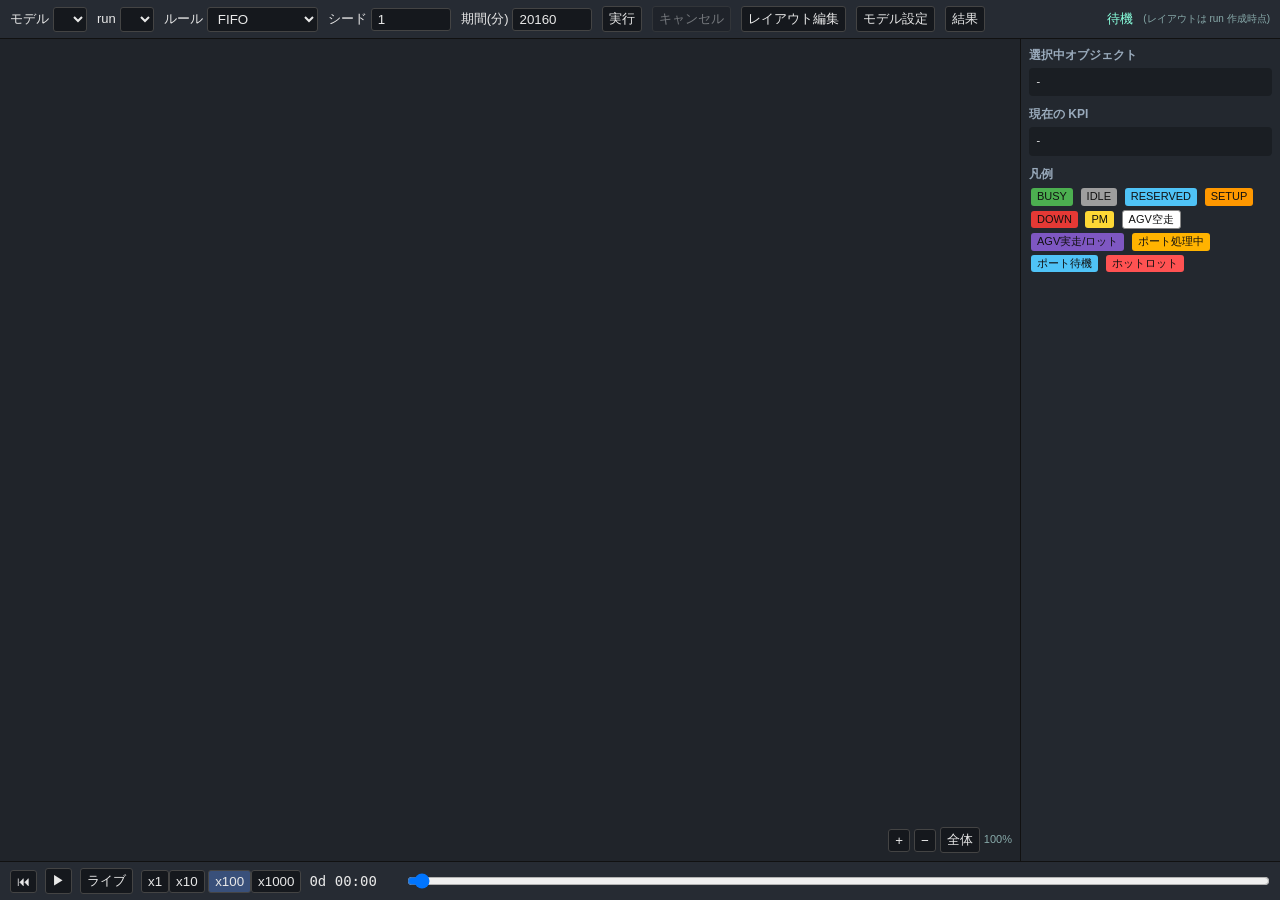
<file: web/index.html>
<!DOCTYPE html>
<html lang="ja">
<head>
<meta charset="utf-8">
<title>半導体工場シミュレーター</title>
<link rel="stylesheet" href="viewer.css">
</head>
<body>
<header id="toolbar">
  <label>モデル <select id="model"></select></label>
  <label>run <select id="run"></select></label>
  <label>ルール <select id="rule">
    <option>FIFO</option><option>PRIORITY</option><option>EDD</option>
    <option>SPT</option><option>MIN_SETUP</option><option>CR</option>
  </select></label>
  <label>シード <input id="seed" type="number" value="1" min="0"></label>
  <label>期間(分) <input id="duration" type="number" value="20160"></label>
  <button id="btnRun">実行</button>
  <button id="btnCancel" disabled>キャンセル</button>
  <button id="btnEdit">レイアウト編集</button>
  <button onclick="location.href='modeledit.html?model='+encodeURIComponent(document.getElementById('model').value)">モデル設定</button>
  <button id="btnResults">結果</button>
  <span id="status">待機</span><span id="layNote" style="font-size:10px;color:#8aa" title="run は開始時点のレイアウトを使用します">(レイアウトは run 作成時点)</span>
</header>
<main>
  <div id="canvasWrap"><canvas id="cv"></canvas></div>
  <aside id="side">
    <div id="selInfo"><h3>選択中オブジェクト</h3><pre id="selBody">-</pre></div>
    <div id="kpi"><h3>現在の KPI</h3><pre id="kpiBody">-</pre></div>
    <div id="legend">
      <h3>凡例</h3>
      <span class="lg" style="background:#4caf50">BUSY</span>
      <span class="lg" style="background:#9e9e9e">IDLE</span>
      <span class="lg" style="background:#4fc3f7">RESERVED</span>
      <span class="lg" style="background:#ff9800">SETUP</span>
      <span class="lg" style="background:#e53935">DOWN</span>
      <span class="lg" style="background:#fdd835">PM</span>
      <span class="lg" style="background:#fff;border:1px solid #888">AGV空走</span>
      <span class="lg" style="background:#7e57c2">AGV実走/ロット</span>
      <span class="lg" style="background:#ffb300">ポート処理中</span>
      <span class="lg" style="background:#4fc3f7">ポート待機</span>
      <span class="lg" style="background:#ff5252">ホットロット</span>
    </div>
  </aside>
</main>
<footer id="player">
  <button id="btnRew" title="先頭へ">&#9198;</button>
  <button id="btnPlay" title="再生">&#9654;</button>
  <button id="btnLive">ライブ</button>
  <span id="speeds">
    <button data-s="1">x1</button><button data-s="10">x10</button>
    <button data-s="100" class="on">x100</button><button data-s="1000">x1000</button>
  </span>
  <span id="clock">0d 00:00</span>
  <input id="seek" type="range" min="0" max="1000" value="0">
</footer>
<script src="shapes.js?v=20261107c"></script>
<script src="viewer.js?v=20261111b"></script>
<script src="layoutedit.js?v=20261111a"></script>
</body>
</html>
</file>
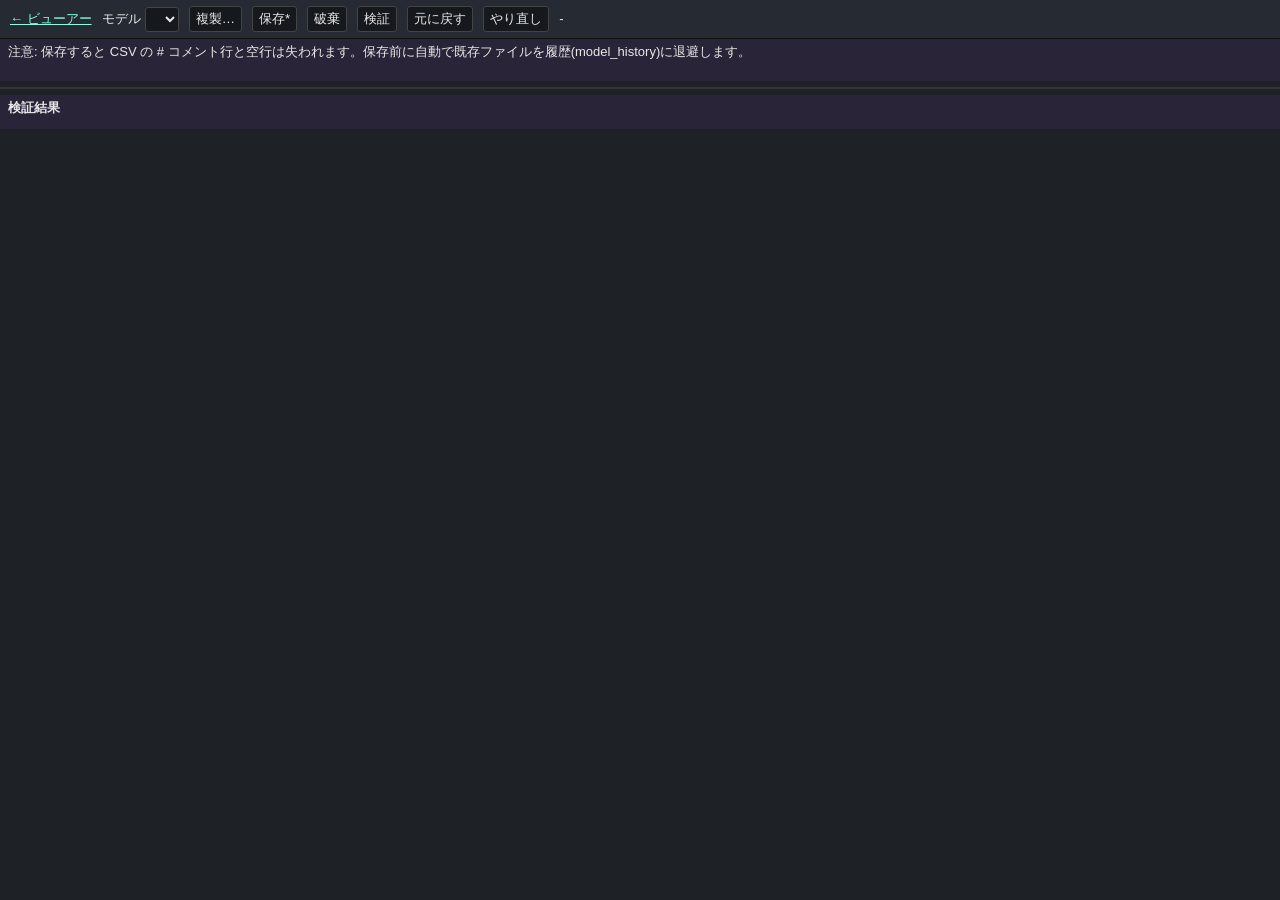
<file: web/modeledit.html>
<!DOCTYPE html>
<html lang="ja">
<head>
<meta charset="utf-8">
<title>モデル設定編集 - 半導体工場シミュレーター</title>
<link rel="stylesheet" href="viewer.css">
<style>
#meTabs button.on { background:#39507a; }
#meTable { overflow:auto; max-height:60vh; border:1px solid #333; margin:6px 0; }
#meTable table { border-collapse:collapse; font-size:12px; }
#meTable th { position:sticky; top:0; background:#2c3340; padding:4px 6px;
  border:1px solid #333; white-space:nowrap; z-index:1; }
#meTable td { border:1px solid #2c3340; padding:0; }
#meTable td input, #meTable td select { border:0; background:transparent;
  color:#e8e8e8; padding:4px; width:100%; font-size:12px; }
#meTable td.err { background:#5a1f1f; }
#meTable td input:focus, #meTable td select:focus { background:#1f2a3a; }
#meTable select option { color:#000; }
#meErrs div { cursor:pointer; padding:1px 4px; }
#meErrs div:hover { background:#334; }
#meErrs div.w { color:#fd8; }
.rowbtns button { font-size:11px; padding:1px 4px; margin:0 1px; }
#meSimHint { font-size:11px; color:#9ab; margin:2px 0; }
</style>
</head>
<body>
<header id="toolbar">
  <a href="index.html" style="color:#8fd">← ビューアー</a>
  <label>モデル <select id="meModel"></select></label>
  <button id="meClone">複製…</button>
  <button id="meSave">保存*</button>
  <button id="meDiscard">破棄</button>
  <button id="meValidate">検証</button>
  <button id="meUndo">元に戻す</button>
  <button id="meRedo">やり直し</button>
  <span id="meStatus">-</span>
</header>
<div id="meNote" class="edbar">注意: 保存すると CSV の # コメント行と空行は失われます。保存前に自動で既存ファイルを履歴(model_history)に退避します。</div>
<div id="meTabs" class="edbar"></div>
<div id="meSubTabs" class="edbar"></div>
<div id="meTable"></div>
<div class="edbar"><b>検証結果</b> <span id="meVStatus"></span></div>
<div id="meErrs" class="edbar" style="display:block;max-height:150px;overflow-y:auto"></div>
<script src="modeledit.js?v=20261108a"></script>
</body>
</html>
</file>
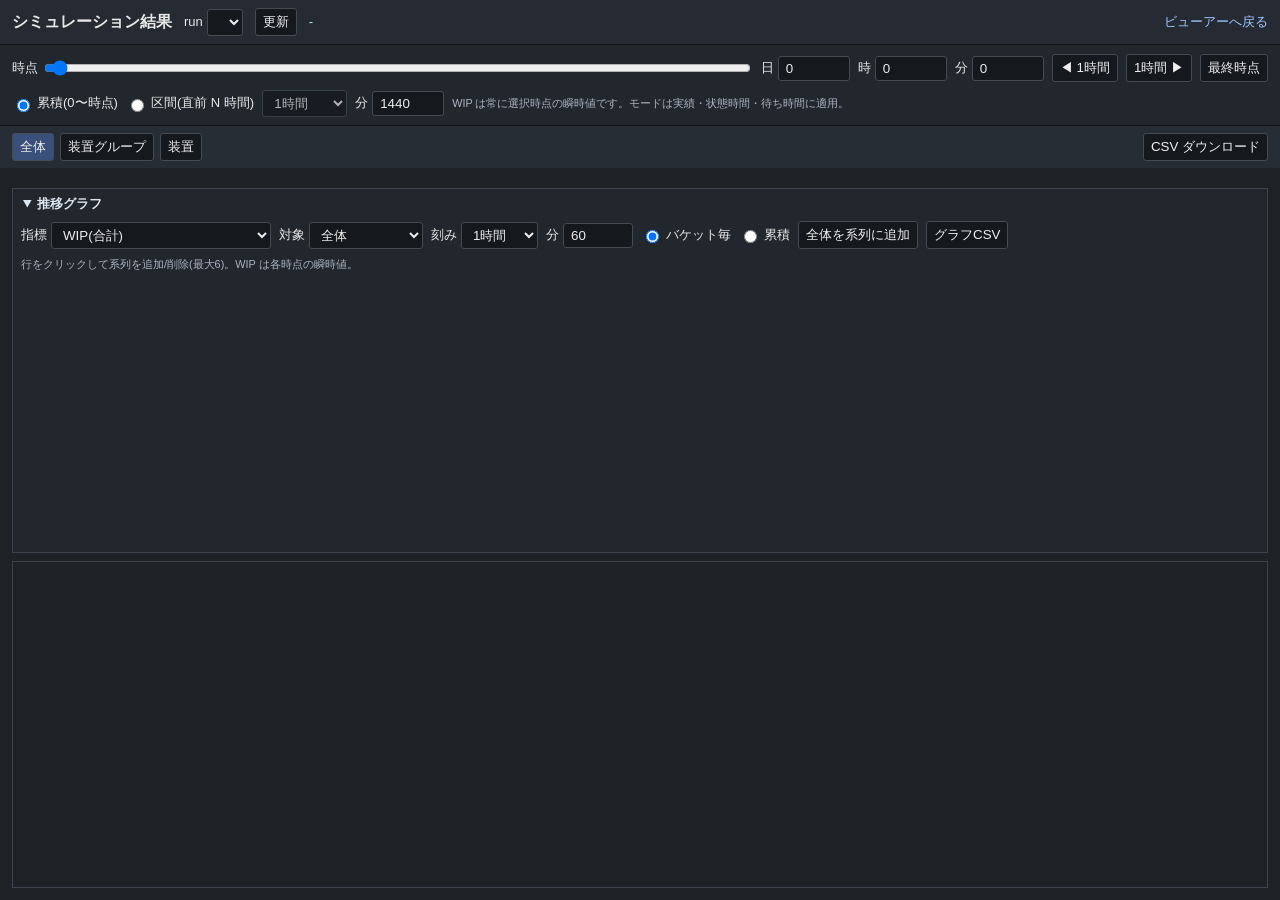
<file: web/results.html>
<!DOCTYPE html>
<html lang="ja">
<head>
<meta charset="utf-8">
<meta name="viewport" content="width=device-width, initial-scale=1">
<title>シミュレーション結果</title>
<link rel="stylesheet" href="results.css?v=20261103h">
</head>
<body>
<header>
  <strong>シミュレーション結果</strong>
  <label>run <select id="run"></select></label>
  <button id="refresh">更新</button>
  <span id="status">-</span>
  <a id="viewer" href="index.html">ビューアーへ戻る</a>
</header>
<section class="controls">
  <div class="time-controls">
    <label class="grow">時点 <input id="slider" type="range" min="0" max="0" step="1" value="0"></label>
    <label>日 <input id="day" type="number" min="0" value="0"></label>
    <label>時 <input id="hour" type="number" min="0" max="23" value="0"></label>
    <label>分 <input id="minute" type="number" min="0" max="59" value="0"></label>
    <button id="prev">◀ 1時間</button><button id="next">1時間 ▶</button>
    <button id="last">最終時点</button>
  </div>
  <div class="mode-controls">
    <label><input type="radio" name="mode" value="cum" checked> 累積(0〜時点)</label>
    <label><input type="radio" name="mode" value="window"> 区間(直前 N 時間)</label>
    <select id="windowPreset" disabled>
      <option value="60">1時間</option><option value="480">8時間</option>
      <option value="1440">24時間</option><option value="10080">168時間</option>
      <option value="custom">任意</option>
    </select>
    <label>分 <input id="windowCustom" type="number" min="1" value="1440" disabled></label>
    <small>WIP は常に選択時点の瞬時値です。モードは実績・状態時間・待ち時間に適用。</small>
  </div>
</section>
<nav id="tabs">
  <button data-tab="total" class="active">全体</button>
  <button data-tab="groups">装置グループ</button>
  <button data-tab="equips">装置</button>
  <button id="download">CSV ダウンロード</button>
</nav>
<main>
  <section id="summary"></section>
  <details id="chartSection" open>
    <summary>推移グラフ</summary>
    <div class="chart-controls">
      <label>指標
        <select id="chartMetric">
          <option value="wip">WIP(合計)</option>
          <option value="wip_wait">WIP(待ち)</option>
          <option value="wip_equip">WIP(設備上)</option>
          <option value="utilization">稼働率(BUSY/(P−PM−DOWN))</option>
          <option value="utilization_gross">稼働率(BUSY/P)</option>
          <option value="completed_steps">完了工程数</option>
          <option value="avg_process_time">平均処理時間</option>
          <option value="avg_wait">平均ディスパッチ待ち</option>
          <option value="state_time">状態時間</option>
          <option value="completed_lots">完了ロット数(全体)</option>
          <option value="avg_cycle_time">平均サイクルタイム(全体)</option>
          <option value="on_time_rate">納期遵守率(全体)</option>
        </select>
      </label>
      <label>対象 <select id="chartScope">
        <option value="total">全体</option>
        <option value="group">装置グループ</option>
        <option value="equip">装置</option>
      </select></label>
      <label>刻み <select id="chartStep">
        <option value="60">1時間</option><option value="360">6時間</option>
        <option value="1440">24時間</option><option value="custom">任意</option>
      </select></label>
      <label>分 <input id="chartStepCustom" type="number" min="1" value="60" disabled></label>
      <label><input type="radio" name="chartMode" value="bucket" checked> バケット毎</label>
      <label><input type="radio" name="chartMode" value="cum"> 累積</label>
      <button id="chartAddTotal">全体を系列に追加</button>
      <button id="chartCsv">グラフCSV</button>
      <small id="chartHint">行をクリックして系列を追加/削除(最大6)。WIP は各時点の瞬時値。</small>
    </div>
    <div id="chartLegend"></div>
    <div id="chartWrap">
      <canvas id="chartCanvas" aria-label="時系列推移グラフ"></canvas>
      <div id="chartTooltip" hidden></div>
    </div>
  </details>
  <section id="filters" hidden>
    <label>グループ <select id="groupFilter"><option value="">すべて</option></select></label>
    <label>エリア <select id="areaFilter"><option value="">すべて</option></select></label>
  </section>
  <section class="table-wrap" id="tableWrap">
    <table id="table"><thead></thead><tbody></tbody></table>
  </section>
</main>
<script src="results-chart.js?v=20261103h"></script>
<script src="results.js?v=20261103h"></script>
</body>
</html>
</file>
<file: web/viewer.css>
* { box-sizing: border-box; margin: 0; }
body { font: 13px/1.4 "Segoe UI", "Yu Gothic", sans-serif; background:#1e2227;
       color:#e8e8e8; display:flex; flex-direction:column; height:100vh; }
header#toolbar { display:flex; gap:10px; align-items:center; padding:6px 10px;
  background:#262b33; border-bottom:1px solid #111; flex-wrap:wrap; }
header label { display:flex; gap:4px; align-items:center; }
input, select, button { background:#15181d; color:#e8e8e8;
  border:1px solid #444; padding:3px 6px; border-radius:3px; }
button { cursor:pointer; }
button:hover { background:#2c3340; }
button:disabled { opacity:.4; cursor:default; }
button.on { background:#39507a; }
input[type=number] { width:80px; }
#status { margin-left:auto; color:#8fd; }
main { flex:1; display:flex; min-height:0; }
#canvasWrap { flex:1; position:relative; overflow:hidden; background:#20242a; }
#cv { display:block; width:100%; height:100%; }
aside#side { width:260px; background:#23282f; border-left:1px solid #111;
  padding:8px; overflow-y:auto; }
aside h3 { font-size:12px; color:#9ab; margin-bottom:4px; }
aside pre { font:11px/1.5 Consolas,monospace; white-space:pre-wrap;
  background:#1a1e23; padding:6px; border-radius:4px; margin-bottom:10px; }
.lg { display:inline-block; padding:1px 6px; margin:2px; border-radius:3px;
  font-size:11px; color:#111; }
footer#player { display:flex; gap:8px; align-items:center; padding:6px 10px;
  background:#262b33; border-top:1px solid #111; }
#clock { font:14px Consolas,monospace; min-width:90px; }
#seek { flex:1; }
#warnList { max-height:140px; overflow-y:auto; }
#warnList div { cursor:pointer; padding:1px 4px; }
#warnList div:hover { background:#334; }
.edbar { display:flex; gap:6px; align-items:center; padding:4px 8px;
  background:#2a2438; flex-wrap:wrap; }
</file>
<file: web/results.css>
* { box-sizing: border-box; }
body { margin:0; height:100vh; display:flex; flex-direction:column; overflow:hidden;
  font:13px/1.4 "Segoe UI","Yu Gothic",sans-serif; color:#e8e8e8; background:#1e2227; }
header { display:flex; gap:12px; align-items:center; padding:8px 12px; flex-wrap:wrap;
  background:#262b33; border-bottom:1px solid #111; }
header strong { font-size:16px; }
header label,.time-controls label,.mode-controls label,#filters label { display:flex; align-items:center; gap:4px; }
header #status { color:#9fd; margin-right:auto; }
a { color:#9dc8ff; text-decoration:none; }
input,select,button { color:#eee; background:#15181d; border:1px solid #454b53;
  border-radius:3px; padding:4px 7px; }
button { cursor:pointer; }
button:hover { background:#303945; }
button:disabled { opacity:.45; cursor:default; }
input[type=number] { width:72px; }
.controls { padding:8px 12px; background:#22272e; border-bottom:1px solid #111; }
.time-controls,.mode-controls { display:flex; align-items:center; gap:8px; flex-wrap:wrap; }
.time-controls { margin-bottom:7px; }
.time-controls .grow { flex:1; min-width:200px; }
.time-controls input[type=range] { flex:1; }
.mode-controls small { color:#aab4c0; }
nav { display:flex; gap:6px; padding:7px 12px; background:#272d35; }
nav button.active { background:#39507a; }
nav #download { margin-left:auto; }
main { flex:1; min-height:0; display:flex; flex-direction:column; }
#summary { display:flex; flex-wrap:wrap; gap:8px; padding:10px 12px; }
.card { min-width:150px; padding:8px 12px; background:#292f38; border:1px solid #3d454f;
  border-radius:5px; }
.card .label { color:#aab4c0; font-size:11px; }
.card .value { font-size:19px; font-weight:600; }
.card .sub { color:#aab4c0; font-size:11px; white-space:pre-line; }
#warnings { width:100%; color:#ffd27a; }
#chartSection { flex:0 0 auto; margin:0 12px 8px; padding:0 8px 8px;
  border:1px solid #3c434c; background:#22272e; }
#chartSection > summary { cursor:pointer; padding:6px 2px; color:#dbe5ef;
  font-weight:600; }
.chart-controls { display:flex; align-items:center; gap:8px; flex-wrap:wrap;
  padding:2px 0 6px; }
.chart-controls label { display:flex; align-items:center; gap:4px; }
.chart-controls small { color:#aab4c0; }
#chartStepCustom { width:70px; }
#chartLegend { display:flex; flex-wrap:wrap; gap:4px; padding:2px 0 4px; }
.chart-legend { display:inline-flex; align-items:center; gap:5px; padding:2px 6px;
  background:#181c21; border:1px solid #424a54; border-radius:3px; cursor:pointer;
  font-size:11px; }
.chart-legend.off { opacity:.45; }
.chart-swatch { display:inline-block; width:20px; border-top:3px solid currentColor; }
#chartWrap { height:260px; min-height:180px; position:relative; overflow:hidden; }
#chartCanvas { display:block; width:100%; height:100%; }
#chartTooltip { position:absolute; z-index:2; pointer-events:none; max-width:320px;
  padding:6px 8px; border:1px solid #59636e; border-radius:4px;
  background:rgba(15,18,22,.96); color:#f2f5f8; white-space:pre-line;
  font:11px/1.5 Consolas,"Yu Gothic",sans-serif; }
#chartTooltip[hidden] { display:none; }
#filters { padding:0 12px 8px; display:flex; gap:12px; }
#filters[hidden] { display:none; }
.table-wrap { flex:1; min-height:0; overflow:auto; margin:0 12px 12px; border:1px solid #3c434c; }
table { width:100%; border-collapse:collapse; white-space:nowrap; }
thead { position:sticky; top:0; z-index:1; background:#303741; }
th,td { padding:6px 9px; border-bottom:1px solid #353b44; text-align:right; }
th { color:#dbe5ef; cursor:pointer; text-align:right; }
th:first-child,td:first-child { text-align:left; }
tbody tr:nth-child(even) { background:#252a31; }
tbody tr:hover { background:#303b48; }
tbody tr.chart-selected { outline:1px solid #8ed1ff; background:#293c4a; }
.empty { text-align:center; color:#aab4c0; padding:20px; }
</file>
